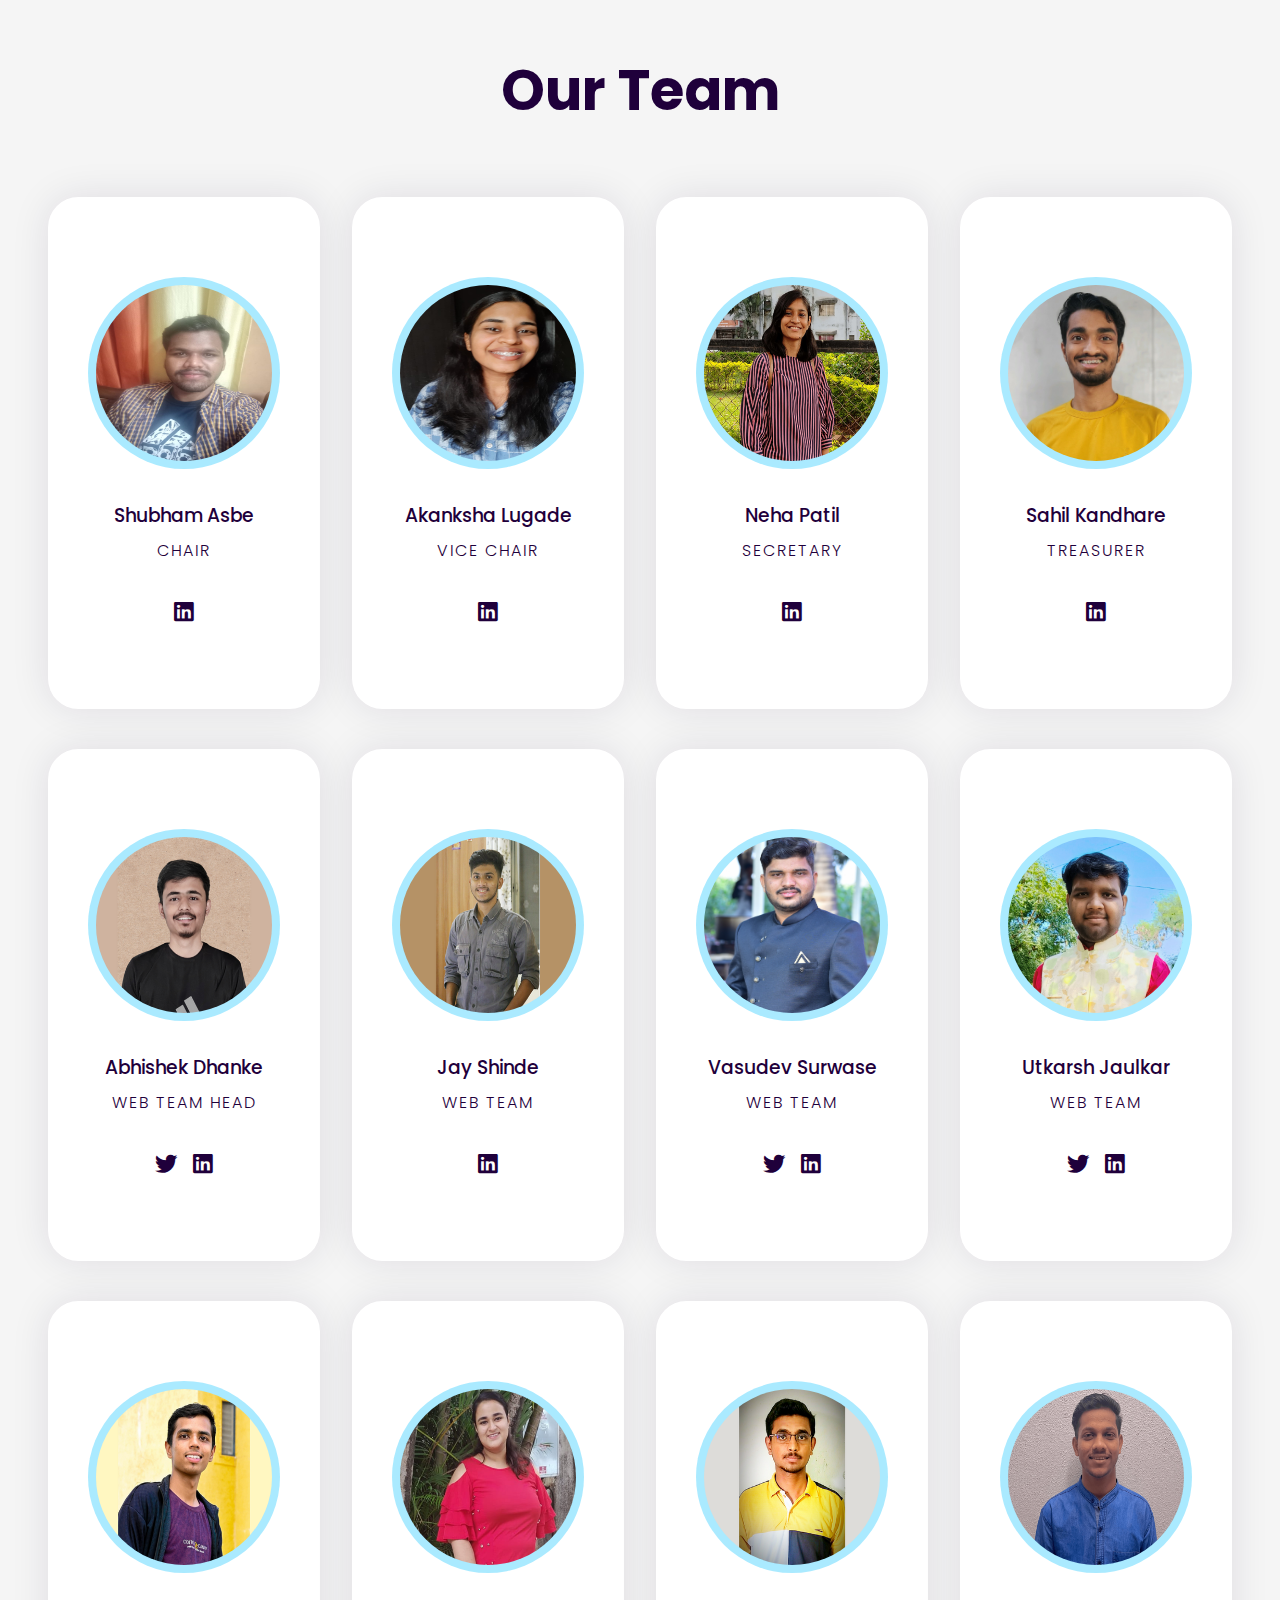
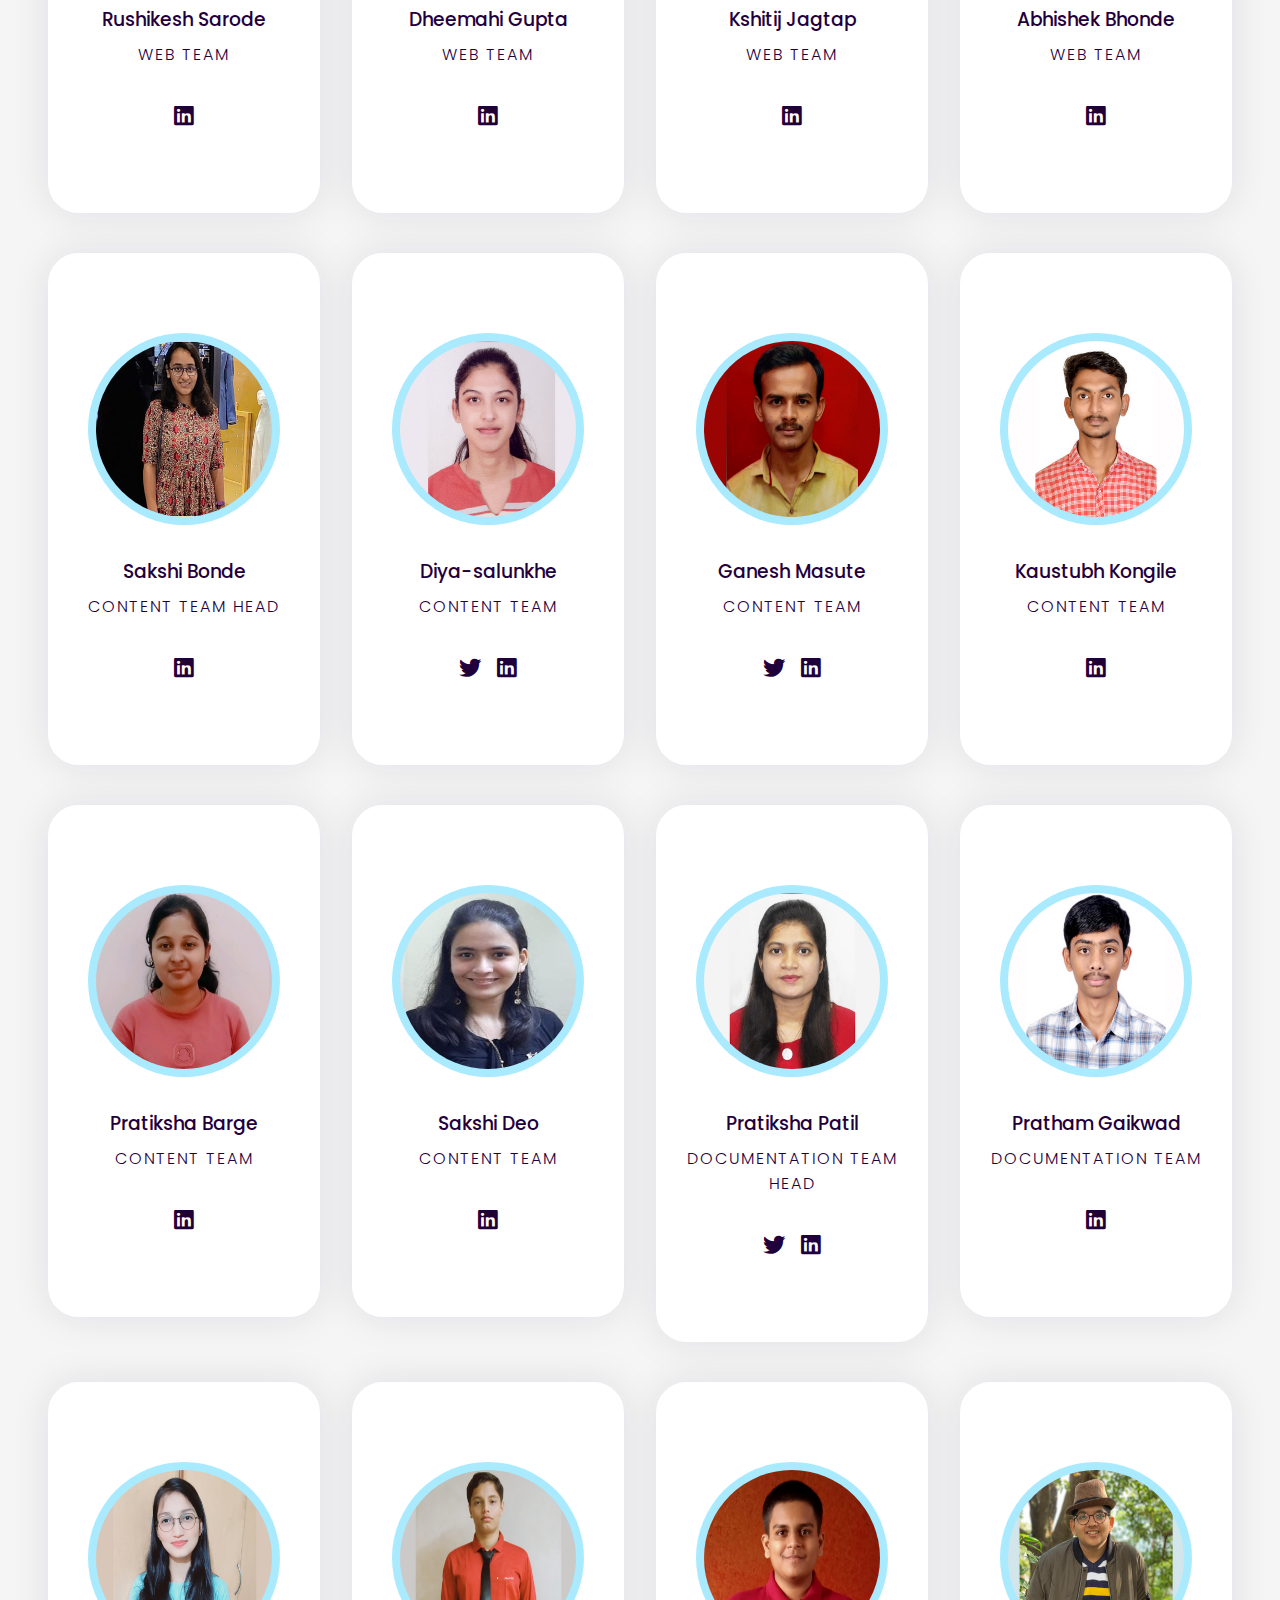
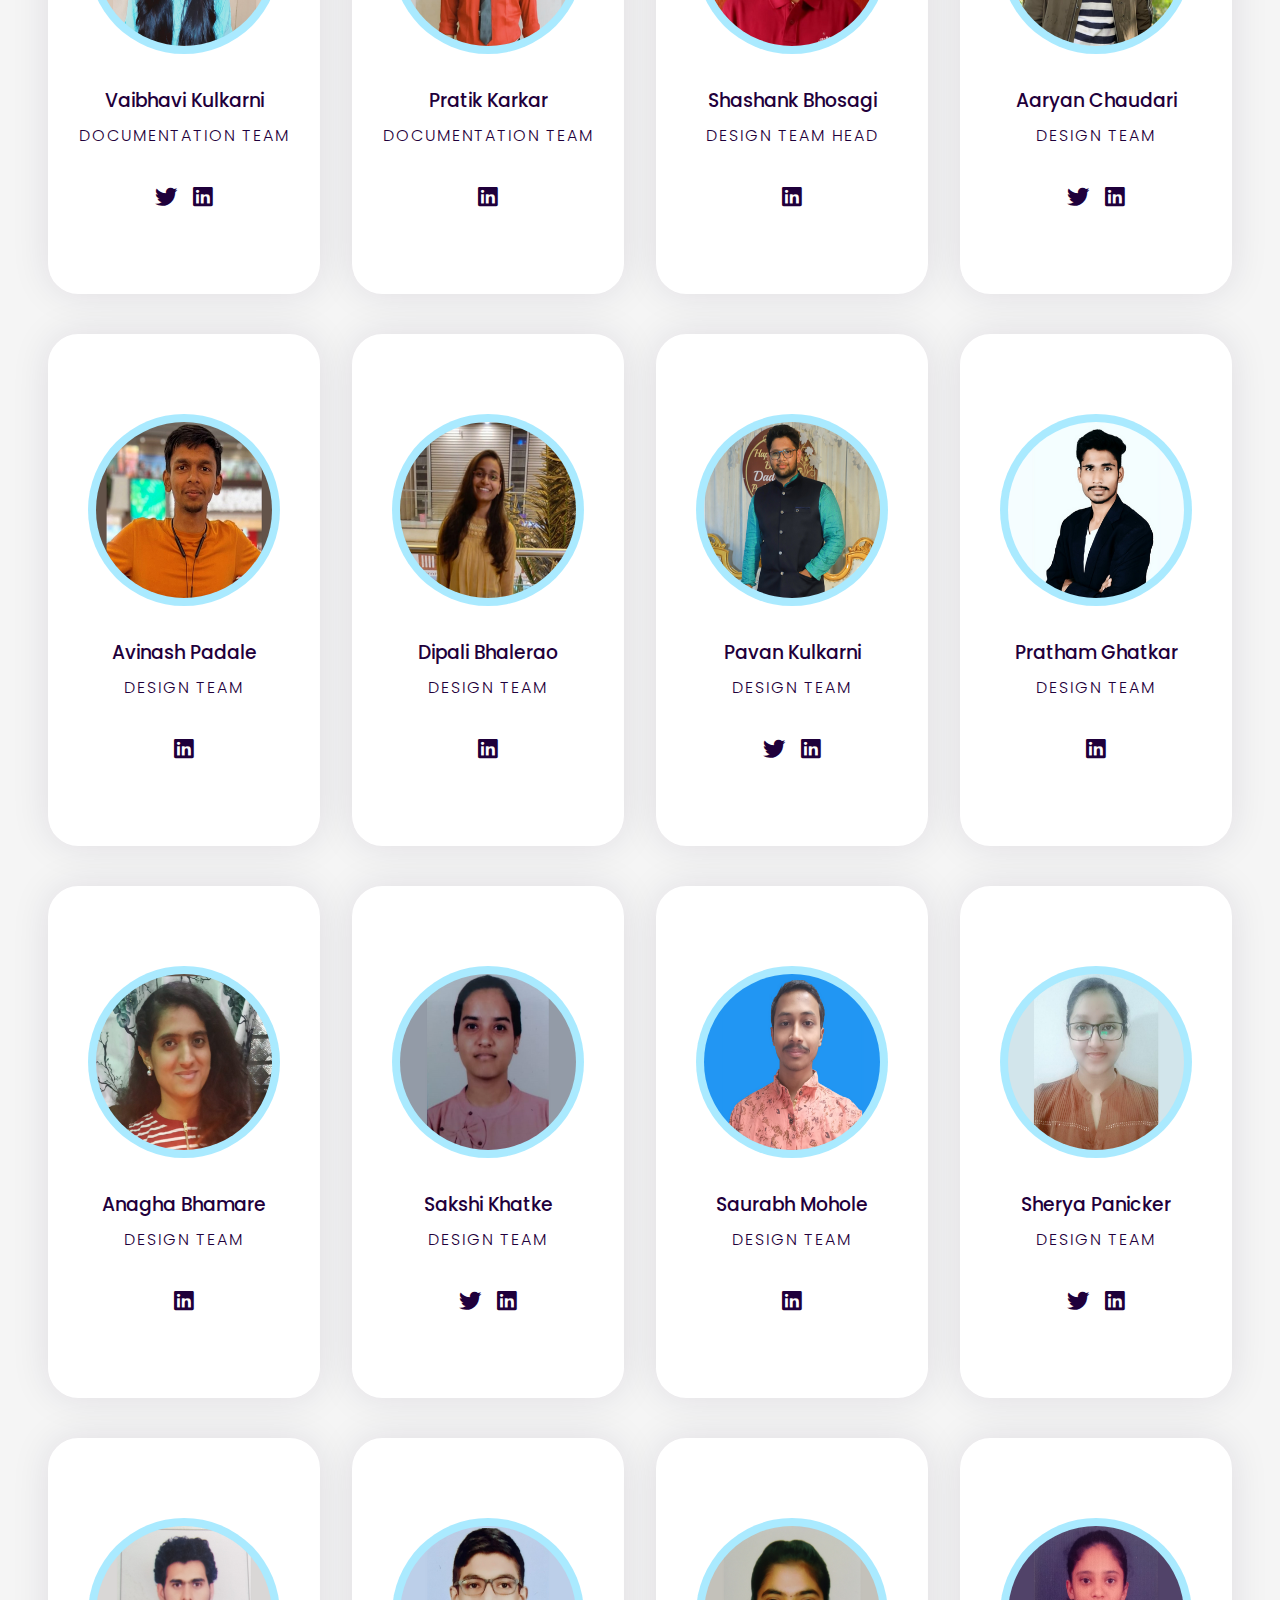
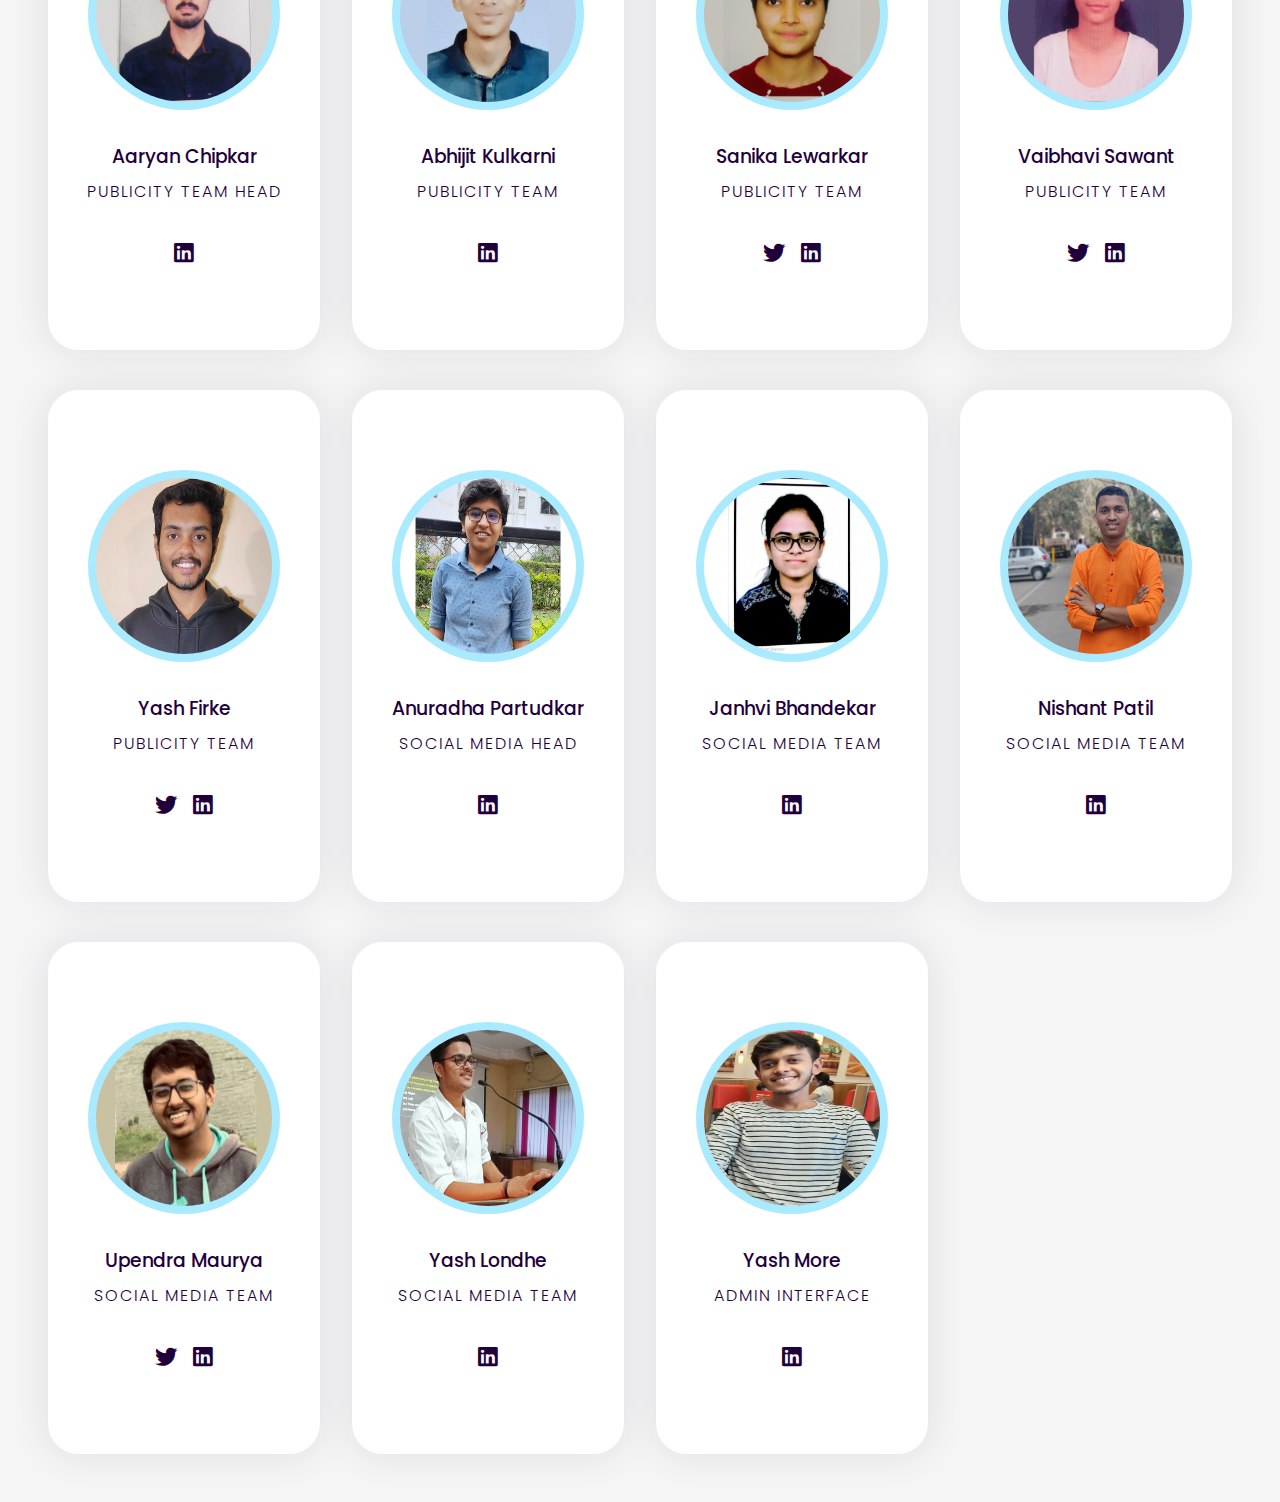
<file: ACM-Team-Profile/index.html>
<!DOCTYPE html>
<html lang="en">

<head>
  <meta name="viewport" content="width=device-width, initial-scale=1.0" />
  <title>ACM Our Team Section</title>
  <!-- Font Awesome -->
  <link rel="stylesheet" href="https://cdnjs.cloudflare.com/ajax/libs/font-awesome/5.15.4/css/all.min.css" />
  <!-- Google Font -->
  <link href="https://fonts.googleapis.com/css2?family=Poppins:wght@300;500;600&display=swap" rel="stylesheet" />
  <!-- Stylesheet -->
  <link rel="stylesheet" href="style.css" />
</head>

<body>
  <section>
    <div class="row">
      <h1>Our Team</h1>
    </div>
    <div class="row">
      <!-- Column 1-->
      <div class="column">
        <div class="card">
          <div class="img-container">
            <img src="images/core/shubham.jpeg" />
          </div>
          <div classname="names">
            <h3>Shubham Asbe</h3>
            <p>CHAIR</p>
          </div>
          <div class="icons">
            <a href="https://www.linkedin.com/in/shubham-asbe-346153199">
              <i class="fab fa-linkedin"></i>
            </a>
          </div>
        </div>
      </div>
      <!-- Column 2-->
      <div class="column">
        <div class="card">
          <div class="img-container">
            <img src="images/core/akanksha.jpg" />
          </div>
          <div classname="names">
            <h3>Akanksha Lugade</h3>
            <p>Vice Chair</p>
          </div>
          <div class="icons">
            <a href="https://www.linkedin.com/in/AkankshaLugade2710">
              <i class="fab fa-linkedin"></i>
            </a>
          </div>
        </div>
      </div>
      <!-- Column 3-->
      <div class="column">
        <div class="card">
          <div class="img-container">
            <img src="images/core/neha-patil.png" />
          </div>
          <div classname="names">
            <h3>Neha Patil</h3>
            <p>Secretary</p>
          </div>
          <div class="icons">
            <a href="https://www.linkedin.com/in/neha-patil-01437a228">
              <i class="fab fa-linkedin"></i>
            </a>
          </div>
        </div>
      </div>
      <!-- Column 3-->
      <div class="column">
        <div class="card">
          <div class="img-container">
            <img src="images/core/sahilk.jpg" />
          </div>
          <div classname="names">
            <h3>Sahil Kandhare</h3>
            <p>Treasurer</p>
          </div>
          <div class="icons">
            <a href="https://www.linkedin.com/in/sahilk027
            ">
              <i class="fab fa-linkedin"></i>
            </a>
          </div>
        </div>
      </div>
      <!-- Column 3-->
      <div class="column">
        <div class="card">
          <div class="img-container">
            <img src="images/web/abhishek-dhanke.png" />
          </div>
          <div classname="names">
            <h3>Abhishek Dhanke</h3>
            <p>Web Team Head</p>
          </div>
          <div class="icons">
            <a href="https://twitter.com/DhankeAbhishek">
              <i class="fab fa-twitter"></i>
            </a>
            <a href="https://www.linkedin.com/in/abhishek-dhanke-226354216">
              <i class="fab fa-linkedin"></i>
            </a>
          </div>
        </div>
      </div>
      <!-- Column 3-->
      <div class="column">
        <div class="card">
          <div class="img-container">
            <img src="images/web/jay-shinde.png" />
          </div>
          <div classname="names">
            <h3>Jay Shinde</h3>
            <p>Web Team</p>
          </div>
          <div class="icons">
            <a href="https://www.linkedin.com/in/jay-shinde-5a827317b">
              <i class="fab fa-linkedin"></i>
            </a>
          </div>
        </div>
      </div>
      <!-- Column 3-->
      <div class="column">
        <div class="card">
          <div class="img-container">
            <img src="images/web/vasu.JPG" />
          </div>
          <div classname="names">
            <h3>Vasudev Surwase</h3>
            <p>Web Team</p>
          </div>
          <div class="icons">
            <a href="https://twitter.com/EkanathSurwase">
              <i class="fab fa-twitter"></i>
            </a>
            <a href="https://www.linkedin.com/in/vasudev-surwase-645a2b213">
              <i class="fab fa-linkedin"></i>
            </a>
          </div>
        </div>
      </div>
      <!-- Column 3-->
      <div class="column">
        <div class="card">
          <div class="img-container">
            <img src="images/web/utkarsh-jaulkar.jpg" />
          </div>
          <div classname="names">
            <h3>Utkarsh Jaulkar </h3>
            <p>Web Team</p>
          </div>
          <div class="icons">
            <a href="#">
              <i class="fab fa-twitter"></i>
            </a>
            <a href="https://www.linkedin.com/in/utkarsh-jaulkar/">
              <i class="fab fa-linkedin"></i>
            </a>
          </div>
        </div>
      </div>
      <!-- Column 3-->
      <div class="column">
        <div class="card">
          <div class="img-container">
            <img src="images/web/rushikesh-sarode.png" />
          </div>
          <div classname="names">
            <h3>Rushikesh Sarode</h3>
            <p>Web Team</p>
          </div>
          <div class="icons">
      
            <a href="https://www.linkedin.com/in/rushikesh-sarode-57b514226/">
              <i class="fab fa-linkedin"></i>
            </a>
          </div>
        </div>
      </div>
      <!-- Column 3-->
      <div class="column">
        <div class="card">
          <div class="img-container">
            <img src="images/web/dheemahi-gupta.png" />
          </div>
          <div classname="names">
            <h3>Dheemahi Gupta</h3>
            <p>Web Team</p>
          </div>
          <div class="icons">
            <a href="https://www.linkedin.com/in/dheemahi-gupta-89774424b
            ">
              <i class="fab fa-linkedin"></i>
            </a>
          </div>
        </div>
      </div>
      <!-- Column 3-->
      <div class="column">
        <div class="card">
          <div class="img-container">
            <img src="images/web/kshitij-jagtap.png" />
          </div>
          <div classname="names">
            <h3>Kshitij Jagtap</h3>
            <p>Web Team</p>
          </div>
          <div class="icons">
  
            <a href="https://www.linkedin.com/in/kshitij-jagtap-16b2b1228
            ">
              <i class="fab fa-linkedin"></i>
            </a>
          </div>
        </div>
      </div>
      <!-- Column 3-->
      <div class="column">
        <div class="card">
          <div class="img-container">
            <img src="images/web/abhishek-bonde.png" />
          </div>
          <div classname="names">
            <h3>Abhishek Bhonde</h3>
            <p>Web Team</p>
          </div>
          <div class="icons">
            <a href="https://www.linkedin.com/in/abhishek-bhonde-ba501a22a
            ">
              <i class="fab fa-linkedin"></i>
            </a>
          </div>
        </div>
      </div>
      <!-- Column 3-->
      <div class="column">
        <div class="card">
          <div class="img-container">
            <img src="images/content/sakshi-bonde-head.png" />
          </div>
          <div classname="names">
            <h3>Sakshi Bonde</h3>
            <p>Content Team Head</p>
          </div>
          <div class="icons">
            <a href="https://www.linkedin.com/in/sakshi-bonde-11b30522b">
              <i class="fab fa-linkedin"></i>
            </a>
          </div>
        </div>
      </div>
      <!-- Column 3-->
      <div class="column">
        <div class="card">
          <div class="img-container">
            <img src="images/content/diya-salunkhe.png" />
          </div>
          <div classname="names">
            <h3>Diya-salunkhe</h3>
            <p>Content Team</p>
          </div>
          <div class="icons">
            <a href="https://twitter.com/diya_salunkhe?t=U7WABCo648R9ASjF96XieA&s=08
            ">
              <i class="fab fa-twitter"></i>
            </a>
            <a href="https://www.linkedin.com/in/diya-salunkhe-62004224b/
            ">
              <i class="fab fa-linkedin"></i>
            </a>
          </div>
        </div>
      </div>
      <!-- Column 3-->
      <div class="column">
        <div class="card">
          <div class="img-container">
            <img src="images/content/ganesh-masute.png" />
          </div>
          <div classname="names">
            <h3>Ganesh Masute</h3>
            <p>Content Team</p>
          </div>
          <div class="icons">
            <a href="https://twitter.com/masute_007?t=-L7lUZRjWS5aJB3-Q1CvCg&s=09
            ">
              <i class="fab fa-twitter"></i>
            </a>
            <a href="https://www.linkedin.com/in/ganesh-masute-1421a8219
            ">
              <i class="fab fa-linkedin"></i>
            </a>
          </div>
        </div>
      </div>
      <!-- Column 3-->
      <div class="column">
        <div class="card">
          <div class="img-container">
            <img src="images/content/kaustubh-kongile.png" />
          </div>
          <div classname="names">
            <h3>Kaustubh Kongile</h3>
            <p>Content Team</p>
          </div>
          <div class="icons">

            <a href="https://www.linkedin.com/in/kaustubh-kongile-aa59b9200/
            ">
              <i class="fab fa-linkedin"></i>
            </a>
          </div>
        </div>
      </div>
      <!-- Column 3-->
      <div class="column">
        <div class="card">
          <div class="img-container">
            <img src="images/content/pratiksha-barge.png" />
          </div>
          <div classname="names">
            <h3>Pratiksha Barge</h3>
            <p>Content Team</p>
          </div>
          <div class="icons">
            <a href="https://www.linkedin.com/in/pratiksha-barge-a5a162240
            ">
              <i class="fab fa-linkedin"></i>
            </a>
          </div>
        </div>
      </div>
      <!-- Column 3-->
      <div class="column">
        <div class="card">
          <div class="img-container">
            <img src="images/content/sakshi-deo.png" />
          </div>
          <div classname="names">
            <h3>Sakshi Deo</h3>
            <p>Content Team</p>
          </div>
          <div class="icons">
            <a href="https://www.linkedin.com/in/sakshi-deo-18075a211">
              <i class="fab fa-linkedin"></i>
            </a>
          </div>
        </div>
      </div>
      <!-- Column 3-->
      <div class="column">
        <div class="card">
          <div class="img-container">
            <img src="images/documentation/pratiksha-patil-head.png" />
          </div>
          <div classname="names">
            <h3>Pratiksha Patil</h3>
            <p>Documentation Team Head</p>
          </div>
          <div class="icons">
            <a href="https://twitter.com/pratikshap2105
            ">
              <i class="fab fa-twitter"></i>
            </a>
            <a href="https://www.linkedin.com/in/pratiksha-patil-7b5385209/
            ">
              <i class="fab fa-linkedin"></i>
            </a>
          </div>
        </div>
      </div>
      <!-- Column 3-->
      <div class="column">
        <div class="card">
          <div class="img-container">
            <img src="images/documentation/pratham-gaikwad.png" />
          </div>
          <div classname="names">
            <h3>Pratham Gaikwad</h3>
            <p>Documentation Team</p>
          </div>
          <div class="icons">
    
            <a href="https://www.linkedin.com/in/pratham-gaikwad-199829239
            ">
              <i class="fab fa-linkedin"></i>
            </a>
          </div>
        </div>
      </div>
      <!-- Column 3-->
      <div class="column">
        <div class="card">
          <div class="img-container">
            <img src="images/documentation/vaibhavi-kulkarni.png" />
          </div>
          <div classname="names">
            <h3>Vaibhavi Kulkarni</h3>
            <p>Documentation Team</p>
          </div>
          <div class="icons">
            <a href="#">
              <i class="fab fa-twitter"></i>
            </a>
            <a href="#">
              <i class="fab fa-linkedin"></i>
            </a>
          </div>
        </div>
      </div>
      <!-- Column 3-->
      <div class="column">
        <div class="card">
          <div class="img-container">
            <img src="images/documentation/pratik-karkar.png" />
          </div>
          <div classname="names">
            <h3>Pratik Karkar</h3>
            <p>Documentation Team</p>
          </div>
          <div class="icons">
           
            <a href="https://in.linkedin.com/in/pratik-katkar-74609a24a">
              <i class="fab fa-linkedin"></i>
            </a>
          </div>
        </div>
      </div>
      <!-- Column 3-->
      <div class="column">
        <div class="card">
          <div class="img-container">
            <img src="images/design/shashank-bhosagi-Head.png" />
          </div>
          <div classname="names">
            <h3>Shashank Bhosagi</h3>
            <p>Design Team Head</p>
          </div>
          <div class="icons">
            
            <a href="https://www.linkedin.com/in/shashank-bhosagi-8b9432206
            ">
              <i class="fab fa-linkedin"></i>
            </a>
          </div>
        </div>
      </div>
      <!-- Column 3-->
      <div class="column">
        <div class="card">
          <div class="img-container">
            <img src="images/design/aaryan-chaudhari.png" />
          </div>
          <div classname="names">
            <h3>Aaryan Chaudari</h3>
            <p>Design Team</p>
          </div>
          <div class="icons">
            <a href="https://twitter.com/Aaryan_200
            ">
              <i class="fab fa-twitter"></i>
            </a>
            <a href="https://www.linkedin.com/in/aaryan-chaudhari
            ">
              <i class="fab fa-linkedin"></i>
            </a>
          </div>
        </div>
      </div>
      <!-- Column 3-->
      <div class="column">
        <div class="card">
          <div class="img-container">
            <img src="images/design/avinash-padale.png" />
          </div>
          <div classname="names">
            <h3>Avinash Padale</h3>
            <p>Design Team</p>
          </div>
          <div class="icons">
            
            <a href="https://www.linkedin.com/in/avinash-padale-3b183b235
            ">
              <i class="fab fa-linkedin"></i>
            </a>
          </div>
        </div>
      </div>
      <!-- Column 3-->
      <div class="column">
        <div class="card">
          <div class="img-container">
            <img src="images/design/dipali-bhalerao.png" />
          </div>
          <div classname="names">
            <h3>Dipali Bhalerao</h3>
            <p>Design Team</p>
          </div>
          <div class="icons">
           
            <a href="https://www.linkedin.com/in/dipali-bhalerao-777b71239
            ">
              <i class="fab fa-linkedin"></i>
            </a>
          </div>
        </div>
      </div>
      <!-- Column 3-->
      <div class="column">
        <div class="card">
          <div class="img-container">
            <img src="images/design/pavan-kulkarni.png" />
          </div>
          <div classname="names">
            <h3>Pavan Kulkarni</h3>
            <p>Design Team</p>
          </div>
          <div class="icons">
            <a href="https://twitter.com/PavanKulkarn14?t=F0Q43tgJs8UXXd2CWru8fQ&s=09">
              <i class="fab fa-twitter"></i>
            </a>
            <a href="https://www.linkedin.com/in/pavan-kulkarni-77507b253
            ">
              <i class="fab fa-linkedin"></i>
            </a>
          </div>
        </div>
      </div>
      <!-- Column 3-->
      <div class="column">
        <div class="card">
          <div class="img-container">
            <img src="images/design/pratham-ghatkar.png" />
          </div>
          <div classname="names">
            <h3>Pratham Ghatkar</h3>
            <p>Design Team</p>
          </div>
          <div class="icons">
           
            <a href="https://www.linkedin.com/in/pratham-ghatkar-45933b21b
            ">
              <i class="fab fa-linkedin"></i>
            </a>
          </div>
        </div>
      </div>
      <!-- Column 3-->
      <div class="column">
        <div class="card">
          <div class="img-container">
            <img src="images/design/anagha-bhamare.png" />
          </div>
          <div classname="names">
            <h3>Anagha Bhamare</h3>
            <p>Design Team</p>
          </div>
          <div class="icons">
        
            <a href="https://www.linkedin.com/in/anagha-bhamare-50202b211
            ">
              <i class="fab fa-linkedin"></i>
            </a>
          </div>
        </div>
      </div>
      <!-- Column 3-->
      <div class="column">
        <div class="card">
          <div class="img-container">
            <img src="images/design/sakshi-khatke.png" />
          </div>
          <div classname="names">
            <h3>Sakshi Khatke</h3>
            <p>Design Team</p>
          </div>
          <div class="icons">
            <a href="https://twitter.com/sakshi_khatke
            ">
              <i class="fab fa-twitter"></i>
            </a>
            <a href="https://www.linkedin.com/in/sakshi-khatke-975b5a210
            ">
              <i class="fab fa-linkedin"></i>
            </a>
          </div>
        </div>
      </div>
      <!-- Column 3-->
      <div class="column">
        <div class="card">
          <div class="img-container">
            <img src="images/design/saurabh-mohole.png" />
          </div>
          <div classname="names">
            <h3>Saurabh Mohole</h3>
            <p>Design Team</p>
          </div>
          <div class="icons">
            
            <a href="https://www.linkedin.com/in/saurabh-mohole369
            ">
              <i class="fab fa-linkedin"></i>
            </a>
          </div>
        </div>
      </div>
      <!-- Column 3-->
      <div class="column">
        <div class="card">
          <div class="img-container">
            <img src="images/design/shreya-panicker.png" />
          </div>
          <div classname="name">
            <h3>Sherya Panicker</h3>
            <p>Design Team</p>
          </div>
          <div class="icons">
            <a href="https://twitter.com/ShreyaPanicker5?t=Er7O5Lb5X0u7mw95TgqfwA&s=08
            ">
              <i class="fab fa-twitter"></i>
            </a>
            <a href="https://www.linkedin.com/in/shreya-panicker-456522202">
              <i class="fab fa-linkedin"></i>
            </a>
          </div>
        </div>
      </div>
      <!-- Column 3-->
      <div class="column">
        <div class="card">
          <div class="img-container">
            <img src="images/Publicity/aaryan-chipkar-Head.png" />
          </div>
          <div classname="names">
            <h3>Aaryan Chipkar</h3>
            <p>Publicity Team Head</p>
          </div>
          <div class="icons">
          
            <a href="https://www.linkedin.com/in/aaryan-chipkar-667a95207">
              <i class="fab fa-linkedin"></i>
            </a>
          </div>
        </div>
      </div>
      <!-- Column 3-->
      <div class="column">
        <div class="card">
          <div class="img-container">
            <img src="images/Publicity/abhijit-kulkarni.png" />
          </div>
          <div classname="names">
            <h3>Abhijit Kulkarni</h3>
            <p>Publicity Team</p>
          </div>
          <div class="icons">
           
            <a href="https://www.linkedin.com/in/abhijit-kulkarni-926627250
            ">
              <i class="fab fa-linkedin"></i>
            </a>
          </div>
        </div>
      </div>
      <!-- Column 3-->
      <div class="column">
        <div class="card">
          <div class="img-container">
            <img src="images/Publicity/sanika-lewarkar.png" />
          </div>
          <div classname="names">
            <h3>Sanika Lewarkar</h3>
            <p>Publicity Team</p>
          </div>
          <div class="icons">
            <a href="https://twitter.com/LewarkarSanika?t=8cDon_V4JRYFxSn0wWBgHw&s=09
            ">
              <i class="fab fa-twitter"></i>
            </a>
            <a href="https://www.linkedin.com/in/sanika-lewarkar-731b16229
            ">
              <i class="fab fa-linkedin"></i>
            </a>
          </div>
        </div>
      </div>
      <!-- Column 3-->
      <div class="column">
        <div class="card">
          <div class="img-container">
            <img src="images/Publicity/vaibhavi-sawant.png" />
          </div>
          <div classname="names">
            <h3>Vaibhavi Sawant</h3>
            <p>Publicity Team</p>
          </div>
          <div class="icons">
            <a href="#">
              <i class="fab fa-twitter"></i>
            </a>
            <a href="#">
              <i class="fab fa-linkedin"></i>
            </a>
          </div>
        </div>
      </div>
      <!-- Column 3-->
      <div class="column">
        <div class="card">
          <div class="img-container">
            <img src="images/Publicity/yash-firke.png" />
          </div>
          <div classname="names">
            <h3>Yash Firke</h3>
            <p>Publicity Team</p>
          </div>
          <div class="icons">
            <a href="#">
              <i class="fab fa-twitter"></i>
            </a>
            <a href="#">
              <i class="fab fa-linkedin"></i>
            </a>
          </div>
        </div>
      </div>
      <!-- Column 3-->
      <div class="column">
        <div class="card">
          <div class="img-container">
            <img src="images/social/anuradha-partudkar-head.png" />
          </div>
          <div classname="names">
            <h3>Anuradha Partudkar</h3>
            <p>Social Media Head</p>
          </div>
          <div class="icons">
           
            <a href="https://bit.ly/linkedinanuradhapartudkar">
              <i class="fab fa-linkedin"></i>
            </a>
          </div>
        </div>
      </div>
      <!-- Column 3-->
      <div class="column">
        <div class="card">
          <div class="img-container">
            <img src="images/social/janhvi-bhandekar.png" />
          </div>
          <div classname="names">
            <h3>Janhvi Bhandekar</h3>
            <p>Social Media Team</p>
          </div>
          <div class="icons">
            
            <a href="https://www.linkedin.com/in/janhvi-bhandekar-36899521b
            ">
              <i class="fab fa-linkedin"></i>
            </a>
          </div>
        </div>
      </div>
      <!-- Column 3-->
      <div class="column">
        <div class="card">
          <div class="img-container">
            <img src="images/social/nishant-patil.png" />
          </div>
          <div classname="names">
            <h3>Nishant Patil</h3>
            <p>Social Media Team</p>
          </div>
          <div class="icons">
            
            <a href="https://www.linkedin.com/in/nishant-patil-063">
              <i class="fab fa-linkedin"></i>
            </a>
          </div>
        </div>
      </div>
      <!-- Column 3-->
      <div class="column">
        <div class="card">
          <div class="img-container">
            <img src="images/social/upendra-maurya.png" />
          </div>
          <div classname="names">
            <h3>Upendra Maurya</h3>
            <p>Social Media Team</p>
          </div>
          <div class="icons">
            <a href="https://twitter.com/_UpendraMaurya
            ">
              <i class="fab fa-twitter"></i>
            </a>
            <a href="https://www.linkedin.com/mwlite/in/upendra-maurya-07152a22b
            ">
              <i class="fab fa-linkedin"></i>
            </a>
          </div>
        </div>
      </div>
      <!-- Column 3-->
      <div class="column">
        <div class="card">
          <div class="img-container">
            <img src="images/social/yash-londhe.png" />
          </div>
          <div classname="names">
            <h3>Yash Londhe</h3>
            <p>Social Media Team</p>
          </div>
          <div class="icons">
            
            <a href="https://www.linkedin.com/in/yashlondhe-/
            ">
              <i class="fab fa-linkedin"></i>
            </a>
          </div>
        </div>
      </div>
      <!-- Column 3-->
      <div class="column">
        <div class="card">
          <div class="img-container">
            <img src="images/Admin/yash.jpeg" />
          </div>
          <div classname="names">
            <h3>Yash More</h3>
            <p>Admin Interface</p>
          </div>
          <div class="icons">
            
            <a href="linkedin.com/in/yash-more-187a08229
            ">
              <i class="fab fa-linkedin"></i>
            </a>
          </div>
        </div>
      </div>


  </section>
</body>

</html>
</file>
<file: ACM-Team-Profile/style.css>
* {
  padding: 0;
  margin: 0;
  box-sizing: border-box;
  font-family: "Poppins", sans-serif;
}

body {
  background-color: #f5f5f5;
}

div {
  row-gap: 40px;
}

.row {
  display: flex;
  flex-wrap: wrap;
  padding: 2em 1em;
  text-align: center;
}

.column {
  width: 100%;
  padding: 0.5em 0;
}

h1 {
  width: 100%;
  text-align: center;
  font-size: 3.5em;
  color: #1f003b;
}

.card {
  box-shadow: 0 0 2.4em rgba(25, 0, 58, 0.1);
  padding: 3.5em 1em;
  border-radius: 1.9em;
  
  color: #1f003b;
  cursor: pointer;
  transition: 0.3s;
  background-color: #ffffff;
}

.card .img-container {
  width: 12em;
  height: 12em;
  background-color: #93e4ffc9;
  padding: 0.5em;
  border-radius: 50%;
  margin: 0 auto 2em auto;
}

.card img {
  width: 100%;
  height: 100%;
  border-radius: 80%;
}

.card h3 {
  font-weight: 500;
}

.card p {
  font-weight: 300;
  text-transform: uppercase;
  margin: 0.5em 0 2em 0;
  letter-spacing: 2px;
}

.icons {
  display: flex;
  justify-content: center;
  align-items: center;
  gap: 1rem;
}

.card a {
  text-decoration: none;
  color: inherit;
  font-size: 1.4em;
}

.card:hover {
  background: linear-gradient(#6045ea, #8567f7);
  transition: all 0.5s;
  color: #ffffff;
}

.card:hover .img-container {
  transform: scale(1.15);
}

@media screen and (min-width: 768px) {
  section {
    padding: 1em 7em;
  }
}

@media screen and (min-width: 992px) {
  section {
    padding: 1em;
  }

  .card {
    padding: 5em 1em;
  }

  .column {
    flex: 0 0 33.33%;
    max-width: 25%;
    padding: 0 1em;
  }
}
</file>
